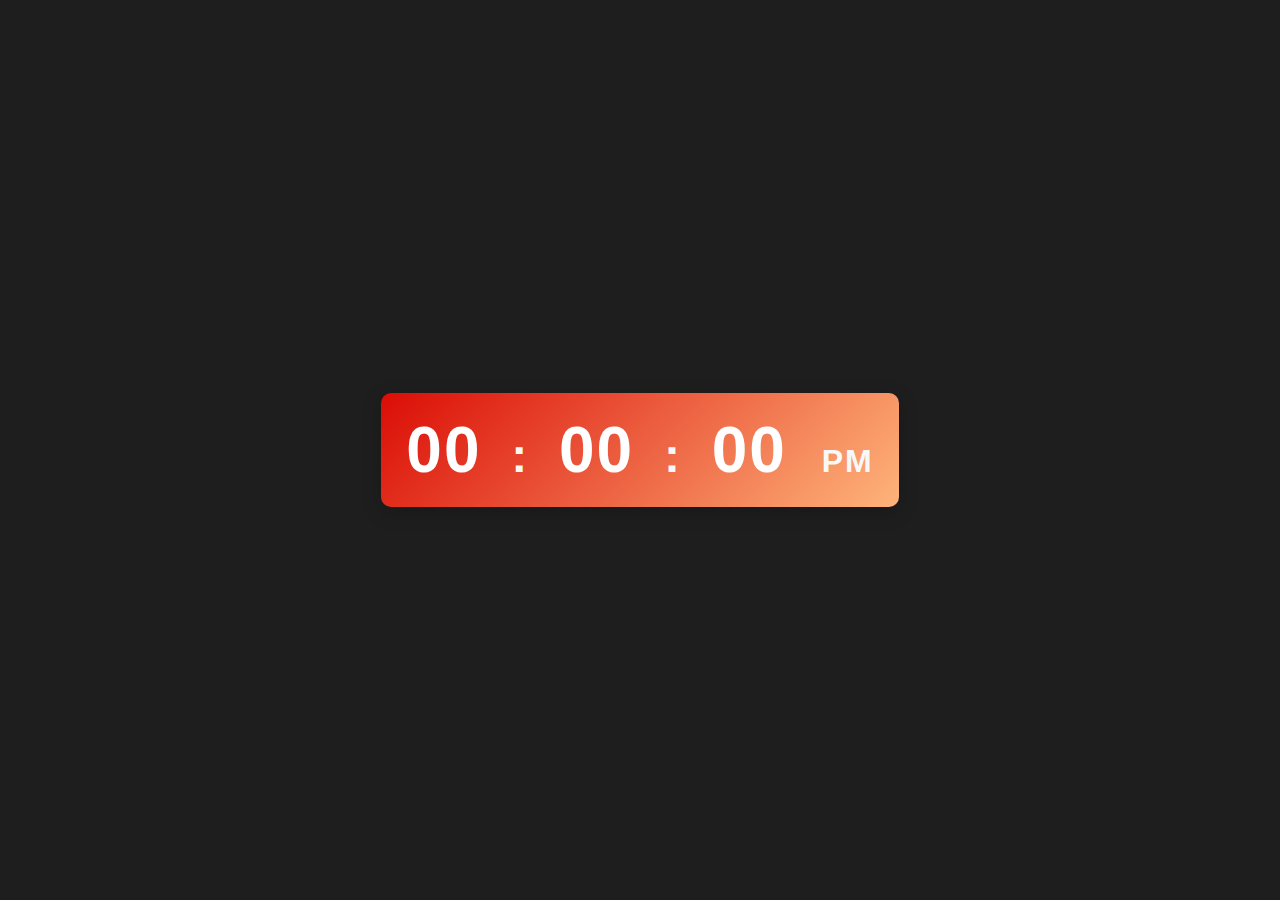
<file: index.html>
<!DOCTYPE html>
<html lang="en">
  <head>
    <meta charset="UTF-8" />
    <meta name="viewport" content="width=device-width, initial-scale=1.0" />
    <title>Clock</title>
    <link rel="stylesheet" href="style.css" />
  </head>
  <body>
    
    <div class="container">
      <div class="clock">
        <span id="hours">00</span>
        <span id="colon">:</span>
        <span id="minutes">00</span>
        <span id="colon">:</span>
        <span id="second">00</span>
        <span id="secssion">PM</span>
      </div>
    </div>

    <script>
      function displayTime() {
        var datetime = new Date();
        var hr = datetime.getHours();
        var min = datetime.getMinutes();
        var sec = datetime.getSeconds();
        var session = document.getElementById("secssion");

        // Format hours for 12-hour clock
        if (hr >= 12) {
          session.innerHTML = "PM";
        } else {
          session.innerHTML = "AM";
        }

        // Convert to 12-hour format
        if (hr > 12) {
          hr = hr - 12;
        }
        
        // Zero padding for minutes and seconds
        if (min < 10) min = "0" + min;
        if (sec < 10) sec = "0" + sec;

        document.getElementById("hours").innerHTML = hr;
        document.getElementById("minutes").innerHTML = min;
        document.getElementById("second").innerHTML = sec;
      }

      setInterval(displayTime, 1000);  // Update every second
    </script>
  </body>
</html>
</file>
<file: style.css>
/* General Reset */
* {
    margin: 0;
    padding: 0;
    box-sizing: border-box;
  }
  
  h2{
    margin-bottom: 250px;
    
  }
  /* Background and font styles */
  body {
    font-family: 'Arial', sans-serif;
    background-color: #1e1e1e;
    color: #fff;
    display: flex;
    justify-content: center;
    align-items: center;
    height: 100vh;
    margin: 0;
  }
  
  /* Container for the clock */
  .container {
    display: flex;
    justify-content: center;
    align-items: center;
    height: 100%;
  }
  
  /* Clock styling */
  .clock {
    font-size: 4rem;
    font-weight: bold;
    letter-spacing: 2px;
    text-align: center;
    background: linear-gradient(135deg, #db0d06, #feb47b);
    padding: 20px;
    border-radius: 10px;
    box-shadow: 0 5px 20px rgba(0, 0, 0, 0.2);
  }
  
  .clock span {
    margin: 0 5px;
  }
  
  /* Colon (:) color */
  #colon {
    color: #f8f8f8;
    font-size: 3rem;
  }
  
  /* AM/PM styling */
  #secssion {
    font-size: 2rem;
    color: #f8f8f8;
    margin-left: 10px;
  }
  
  /* Hover effect for clock */
  .clock:hover {
    box-shadow: 0 5px 30px rgba(0, 0, 0, 0.3);
    transform: scale(1.05);
    transition: all 0.3s ease;
  }
</file>
